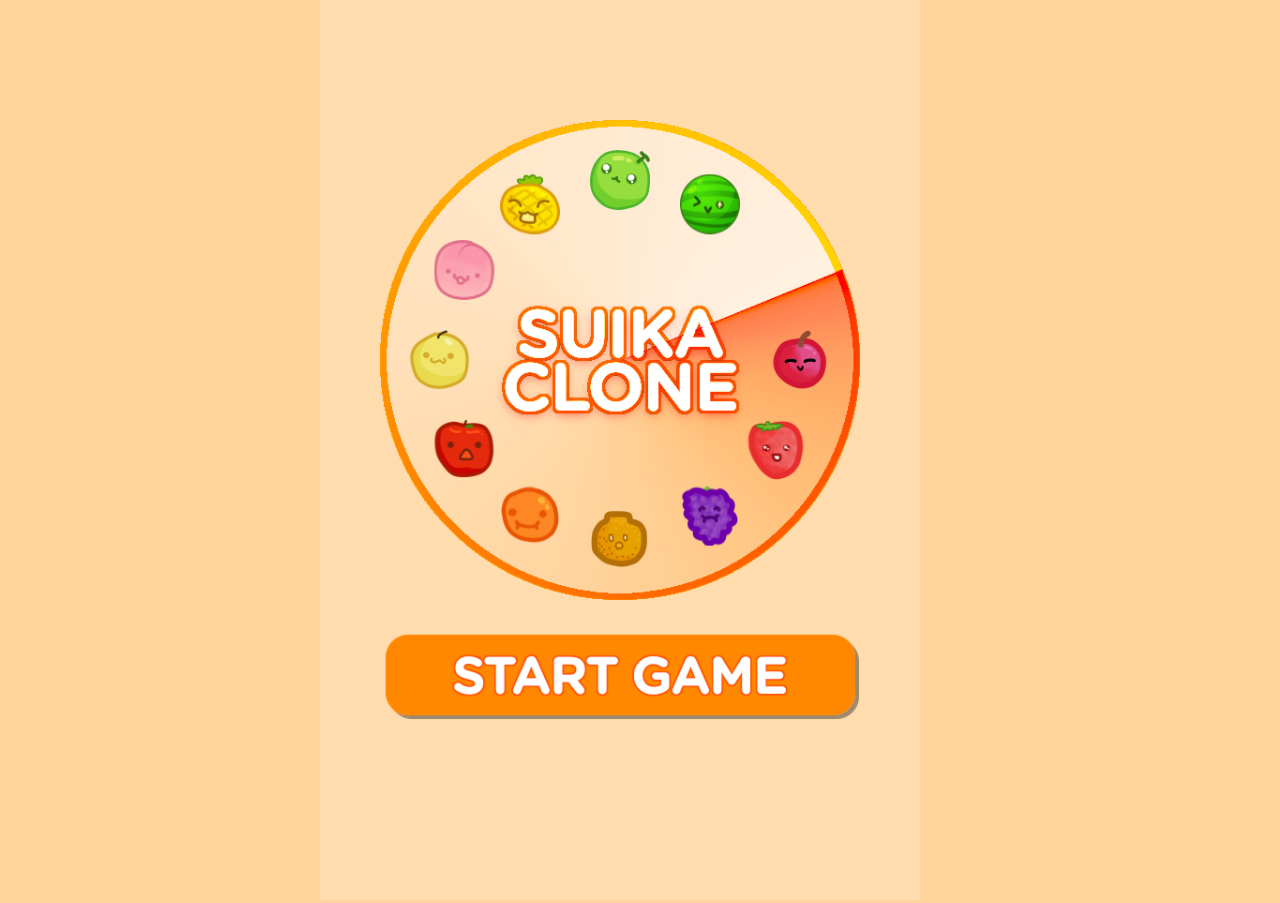
<file: games/suika-game-main/index.html>
<!DOCTYPE html>
<html lang="en">
<head>
  <meta charset="UTF-8">
  <meta name="viewport" content="width=device-width, initial-scale=1.0">
  <title>Suika / Watermelon Game Clone</title>
  <meta property="og:title" content="Suika / Watermelon Game Clone" />
  <meta property="og:image" content="https://tombofry.github.io/suika-game/screenshot.png" />
  <style>
    @import url(https://fonts.bunny.net/css?family=azeret-mono:400,700,900);

    :root {
      --col-bg: #FFD59D;
      --col-bg-light: #FFDCAE;
      --col-bg-lighter: #FFEEDB;
      --col-primary: #FF5300;
      --col-primary-dark: #FF2700;
      --col-primary-light: #FF8800;
      --col-shadow: rgba(0, 0, 0, 0.25);
      --col-white: #fff;
    }

    * {
      box-sizing: border-box;
      padding: 0;
      margin: 0;
      line-height: 1;
    }

    body {
      background-color: var(--col-bg);
      font-family: 'Azeret Mono', sans-serif;
    }

    .container {
      width: 100%;
      max-width: 640px;
      margin: 0 auto;
      height: 100vh;
    }

    #game-canvas {
      position: relative;
    }

    #game-ui {
      position: absolute;
      width: 100%;
      height: 100%;
      pointer-events: none;
      user-select: none;
      font-weight: 700;
      display: none;
      transform-origin: top left;
    }

    #game-score {
      position: absolute;
      width: 100%;
      border-bottom: 2px dotted #333;
      font-size: 84px;
      font-weight: 900;
      padding-left: 16px;
      color: var(--col-bg-lighter);
      text-shadow: 3px 3px 0 var(--col-primary), -3px -3px 0 var(--col-primary), -3px 3px 0 var(--col-primary), 3px -3px 0 var(--col-primary);
    }

    #game-end-container {
      position: absolute;
      width: 100%;
      height: 100%;
      display: flex;
      align-items: center;
      justify-items: center;
      background-color: var(--col-shadow);
    }

    #game-end {
      text-align: center;
      padding: 32px 48px;
      background-color: var(--col-bg-lighter);
      border: 5px solid var(--col-primary);
      box-shadow: 0 4px 32px var(--col-shadow);
      border-radius: 32px;
      margin: 0 auto;
      pointer-events: initial;
      user-select: initial;
    }

    #game-end-title {
      font-weight: 700;
      font-size: 48px;
      color: var(--col-primary-dark);
    }

    #game-end-link {
      display: inline-block;
      color: var(--col-white);
      font-size: 24px;
      text-decoration: none;
      background-color: var(--col-primary-light);
      margin-top: 16px;
      padding: 16px;
      border-radius: 16px;
      box-shadow: 4px 4px 0 var(--col-shadow);
    }

    #game-end-link:hover {
      background-color: var(--col-primary);
      box-shadow: 6px 6px 0 var(--col-shadow);
    }

    #game-status {
      position: absolute;
      left: 0;
      right: 0;
      bottom: 0;
      height: 48px;
      background-color: var(--col-bg-lighter);
      display: flex;
    }

    .game-status-item {
      display: flex;
      line-height: 1;
      align-items: center;
      margin-right: 32px;
    }

    .game-status-label {
      color: #666;
      font-size: 16px;
      margin-left: 24px;
      margin-right: 8px;
    }

    #game-highscore-value {
      color: #333;
      font-weight: 700;
      font-size: 24px;
    }

    #game-next-fruit {
      width: 24px;
      height: 24px;
    }
  </style>
</head>
<body>
  <div class="container">
    <div id="game-canvas">
      <div id="game-ui">
        <p id="game-score"></p>

        <div id="game-end-container">
          <div id="game-end">
            <div id="game-end-title">Game Over!</div>
            <a id="game-end-link" href="">Try Again</a>
          </div>
        </div>

        <div id="game-status">
          <div class="game-status-item">
            <div class="game-status-label">Highscore</div>
            <div id="game-highscore-value">0</div>
          </div>
          <div class="game-status-item">
            <div class="game-status-label">Next</div>
            <img id="game-next-fruit" src="./assets/img/circle0.png" />
          </div>
        </div>
      </div>
    </div>
  </div>
  <script type="text/javascript" src="./matter.js"></script>
  <script type="text/javascript" src="./index.js?v=4"></script>
</body>
</html>
</file>
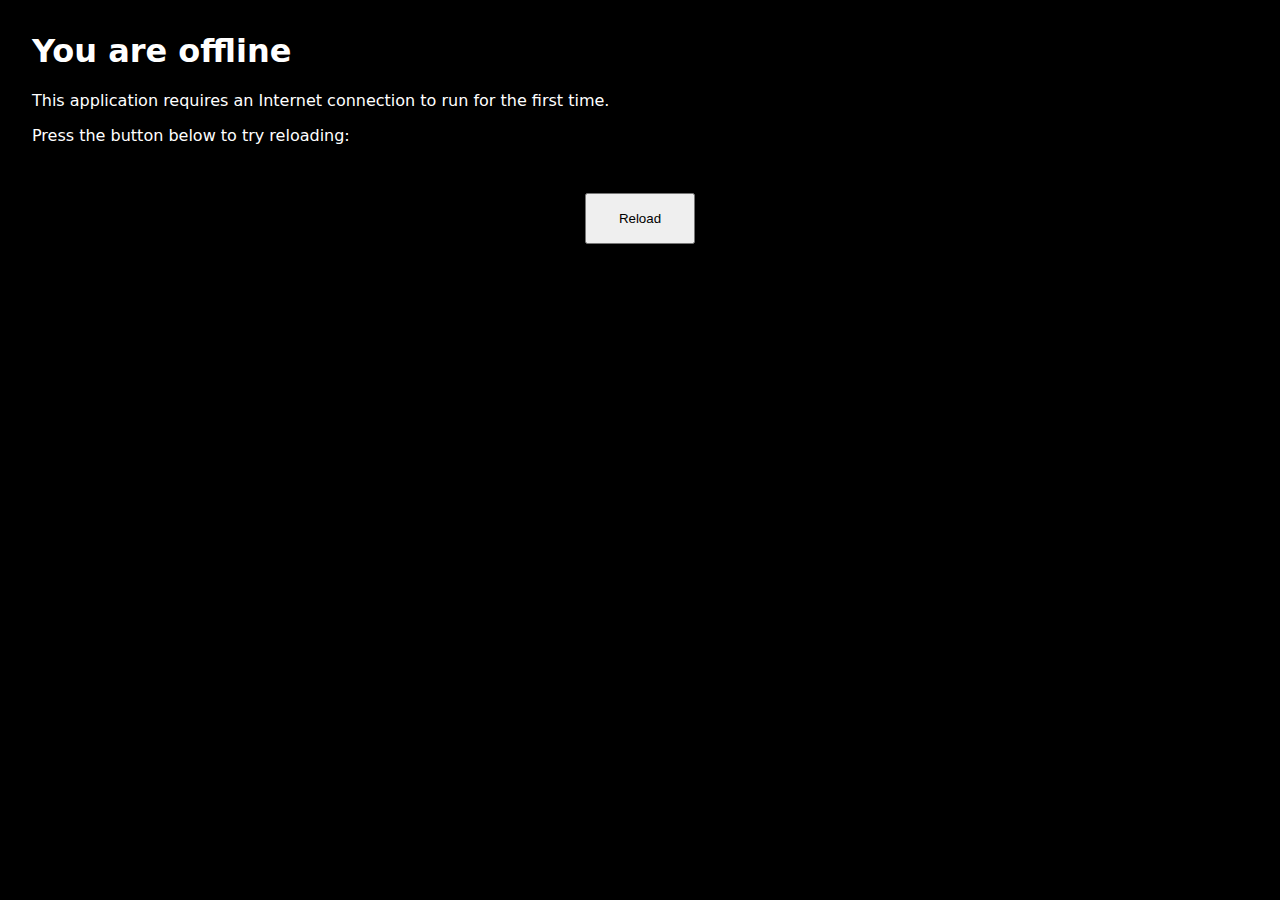
<file: games/knight_run/Knight_Run(Brackeys).offline.html>
<!DOCTYPE html>
<html lang="en">
	<head>
		<meta charset="utf-8">
		<meta http-equiv="X-UA-Compatible" content="IE=edge">
		<meta name="viewport" content="width=device-width, initial-scale=1">
		<title>You are offline</title>
		<style>
html {
	background-color: #000000;
	color: #ffffff;
}

body {
	font-family: system-ui, -apple-system, "Segoe UI", Roboto, "Helvetica Neue", Arial, "Noto Sans", sans-serif, "Apple Color Emoji", "Segoe UI Emoji", "Segoe UI Symbol", "Noto Color Emoji";
	margin: 2rem;
}

p {
	margin-block: 1rem;
}

button {
	display: block;
	padding: 1rem 2rem;
	margin: 3rem auto 0;
}
		</style>
	</head>
	<body>
		<h1>You are offline</h1>
		<p>This application requires an Internet connection to run for the first time.</p>
		<p>Press the button below to try reloading:</p>
		<button type="button">Reload</button>
		<script>
document.querySelector('button').addEventListener('click', () => {
	window.location.reload();
});
		</script>
	</body>
</html>
</file>
